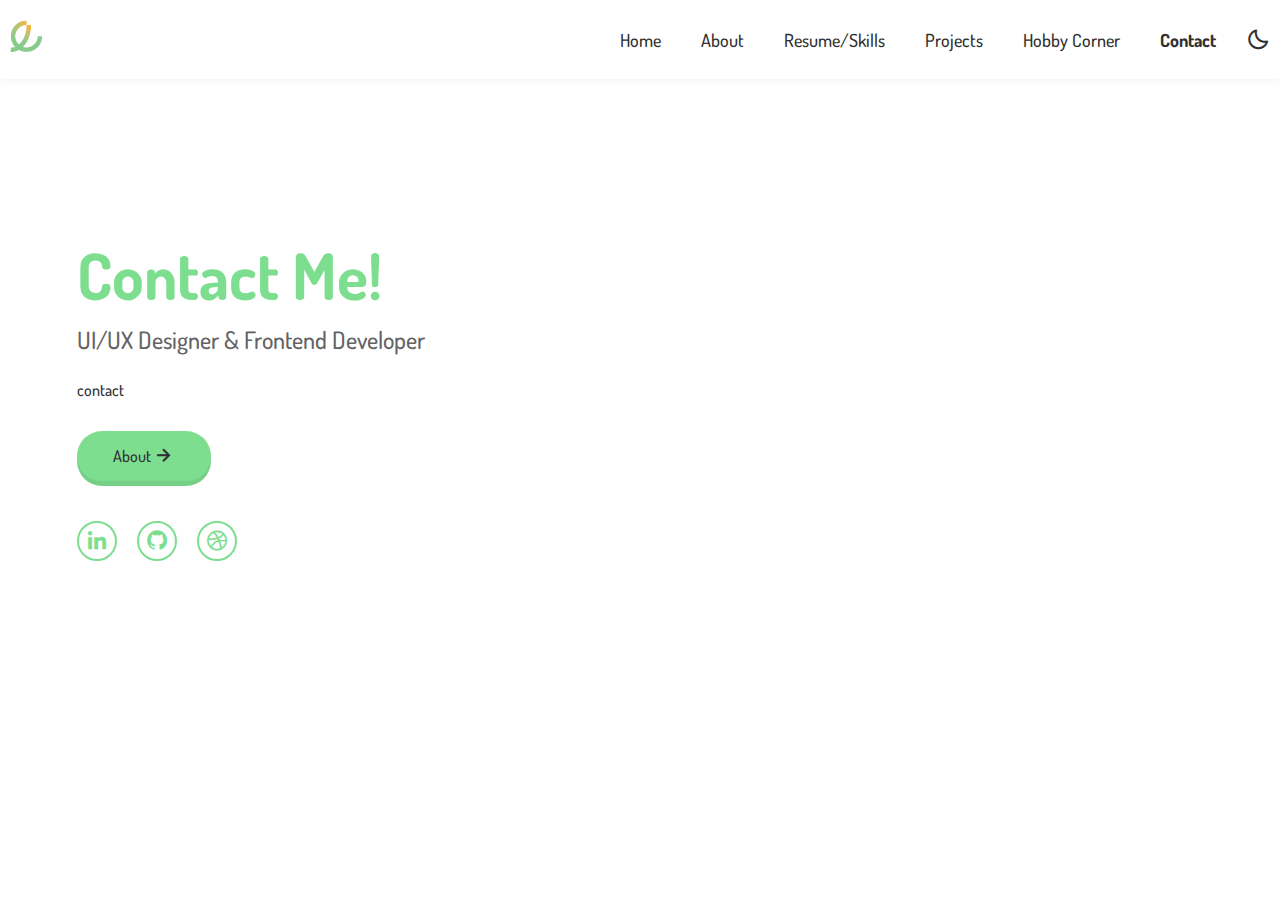
<file: contact.html>
<!DOCTYPE html>
<html lang="en">
  <head>
    <meta charset="UTF-8">
    <meta http-equiv="X-UA-Compatible" content="IE=edge">
    <meta name="viewport" content="width=devide-width, initial-scale=1.0">
    <title>Edmund Chen</title>
    <link href='https://unpkg.com/boxicons@2.1.1/css/boxicons.min.css' rel='stylesheet'>
    <link href='CSS/style.css' rel='stylesheet'>
    <link rel="preconnect" href="https://fonts.googleapis.com">
    <link rel="preconnect" href="https://fonts.gstatic.com" crossorigin>
    <link href="https://fonts.googleapis.com/css2?family=Dosis:wght@200;300;400;500;600;700;800&display=swap" rel="stylesheet">
  </head>
  <body>
    <header class="page_header header">
      <div class="header_container container">
        <div class="header_body">
          <div class="header_leftside">
            <a href="index.html" title="" class="header_logo"> <img src="ASSETS/e logo [Recovered] smallest.png"></a>
          </div>
          <div class="header_rightside">
            <div class="header_menu header-menu">
              <ul class="header-menu_list">
                <li class="header-menu_item">
                  <a href="index.html" title="" class="header-menu_link">Home</a>
                </li>
                <li class="header-menu_item">
                  <a href="about.html" title="" class="header-menu_link">About</a>
                </li>
                <li class="header-menu_item">
                  <a href="skills.html" title="" class="header-menu_link">Resume/Skills</a>
                </li>
                <li class="header-menu_item">
                  <a href="projects.html" title="" class="header-menu_link">Projects</a>
                </li>
                <li class="header-menu_item">
                  <a href="hobbies.html" title="" class="header-menu_link">Hobby Corner</a>
                </li>
                <li class="header-menu_item">
                  <a href="contact.html" title="" class="header-menu_link"><b>Contact</b></a>
                </li>
              </ul>
            </div>
            <div class="header_changer">
              <div class="header_moon">
                <i class='bx bx-moon'></i>
              </div>
            </div>
            <div class="header_mob">
              <div class="header_mob-menu">
                <i class='bx bx-menu' ></i>
              </div>
            </div>
          </div>
        </div>
      </div>
    </header>

    <div class="page_intro intro">
      <div class="intro_container container">
        <div class="intro_body">
          <div class="intro_content">
            <h1 class="intro_title"><span> Contact Me! </span></h1>
            <span class="intro_position">UI/UX Designer & Frontend Developer</span>
            <p class="intro_text"> contact</p>
            <div class="intro_btn">
              <a href="about.html" title="" class="btn"> About <i class='bx bx-right-arrow-alt' ></i></a>
            </div>
            <div class="intro_socials intro-soc">
              <div class="intro-soc_item">
                <a href="https://www.linkedin.com/in/edmundchen9/" target="_blank" title="" class="intro-soc_link"><i class='bx bxl-linkedin'></i></a>
              </div>
              <div class="intro-soc_item">
                <a href="https://github.com/edmundchen9" target = "_blank" title="" class="intro-soc_link"><i class='bx bxl-github' ></i></a>
              </div>
              <div class="intro-soc_item">
                <a href="https://dribbble.com/EdChen9" target = "_blank" title="" class="intro-soc_link"><i class='bx bxl-dribbble'></i></a>
              </div>
            </div>
          </div>
          <div class="intro_img">
            <!-- <img src="assets/ed pic.png" alt=""> -->
          </div>
        </div>
      </div>
    </div>
    

    <script src="js/script.js">
    </script>
  </body>
</html>
</file>
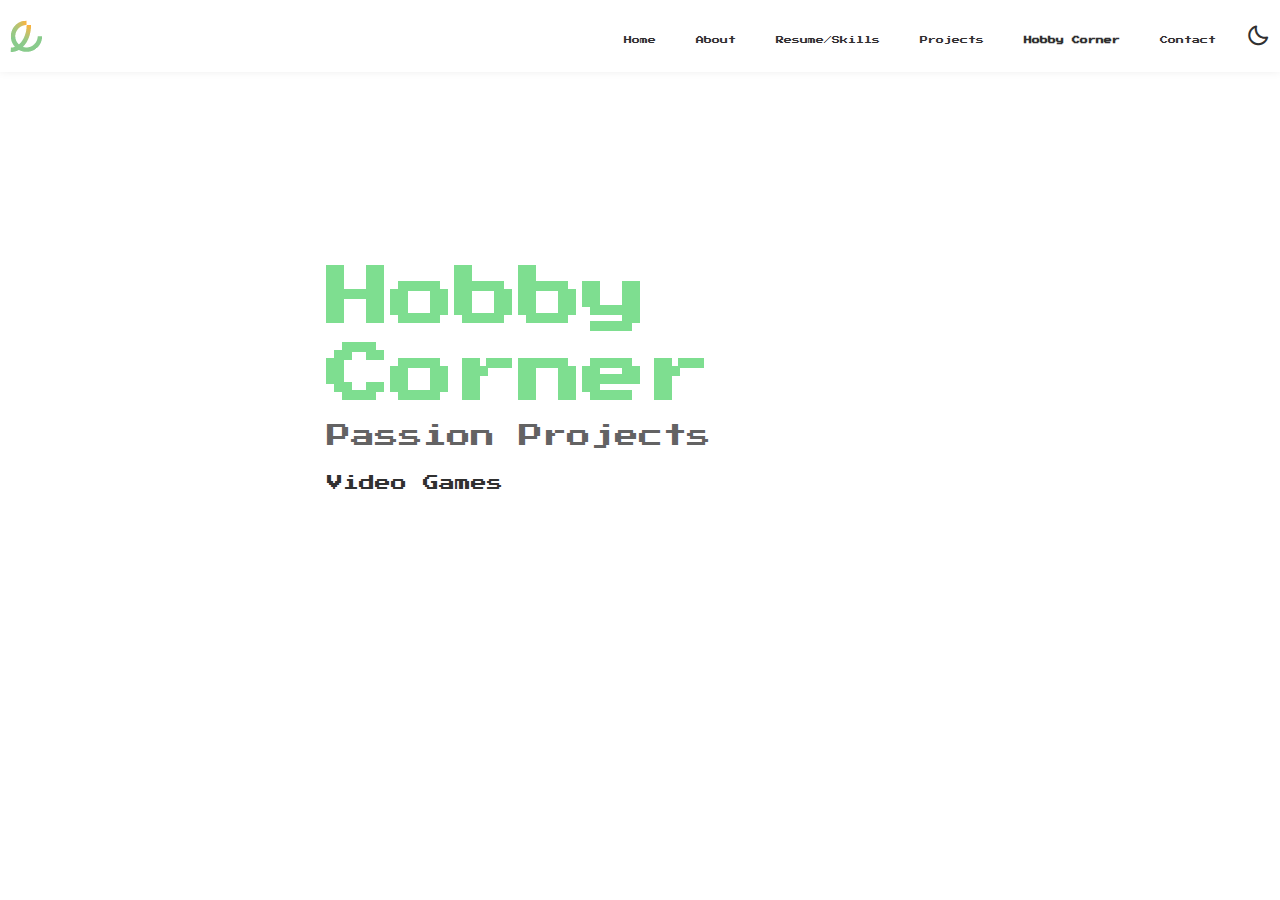
<file: hobbies.html>
<!DOCTYPE html>
<html lang="en">
  <head>
    <meta charset="UTF-8">
    <meta http-equiv="X-UA-Compatible" content="IE=edge">
    <meta name="viewport" content="width=devide-width, initial-scale=1.0">
    <title>Edmund Chen</title>
    <link href='https://unpkg.com/boxicons@2.1.1/css/boxicons.min.css' rel='stylesheet'>
    <link href='CSS/style.css' rel='stylesheet'>
    <link rel="preconnect" href="https://fonts.googleapis.com">
    <link rel="preconnect" href="https://fonts.gstatic.com" crossorigin>
    <link href="https://fonts.googleapis.com/css2?family=Press+Start+2P&display=swap" rel="stylesheet">
  </head>
  <bodyAlt>
    <header class="page_header header">
      <div class="header_container container">
        <div class="header_body">
          <div class="header_leftside">
            <a href="index.html" title="" class="header_logo"> <img src="ASSETS/e logo [Recovered] smallest.png"></a>
          </div>
          <div class="header_rightside">
            <div class="header_menu header-menu">
              <ul class="header-menu_list">
                <li class="header-menu_item">
                  <a href="index.html" title="" class="header-menu_linkAlt">Home</a>
                </li>
                <li class="header-menu_item">
                  <a href="about.html" title="" class="header-menu_linkAlt">About</a>
                </li>
                <li class="header-menu_item">
                  <a href="skills.html" title="" class="header-menu_linkAlt">Resume/Skills</a>
                </li>
                <li class="header-menu_item">
                  <a href="projects.html" title="" class="header-menu_linkAlt">Projects</a>
                </li>
                <li class="header-menu_item">
                  <a href="hobbies.html" title="" class="header-menu_linkAlt"><b>Hobby Corner</b></a>
                </li>
                <li class="header-menu_item">
                  <a href="contact.html" title="" class="header-menu_linkAlt">Contact</a>
                </li>
              </ul>
            </div>
            <div class="header_changer">
              <div class="header_moon">
                <i class='bx bx-moon'></i>
              </div>
            </div>
            <div class="header_mob">
              <div class="header_mob-menu">
                <i class='bx bx-menu' ></i>
              </div>
            </div>
          </div>
        </div>
      </div>
    </header>

    <div class="page_intro intro">
      <div class="intro_container container">
        <div class="intro_body">
          <div class="intro_content">
            <h1 class="intro_title"> <span>Hobby Corner</span></h1>
            <span class="intro_position">Passion Projects</span>
            <p class="intro_text"> Video Games</p>
            </div>
          </div>
          <div class="intro_img">
            <!-- <img src="" alt=""> -->
          </div>
        </div>
      </div>
    </div>
    

    <script src="js/script.js">
    </script>
  </bodyAlt>
</html>
</file>
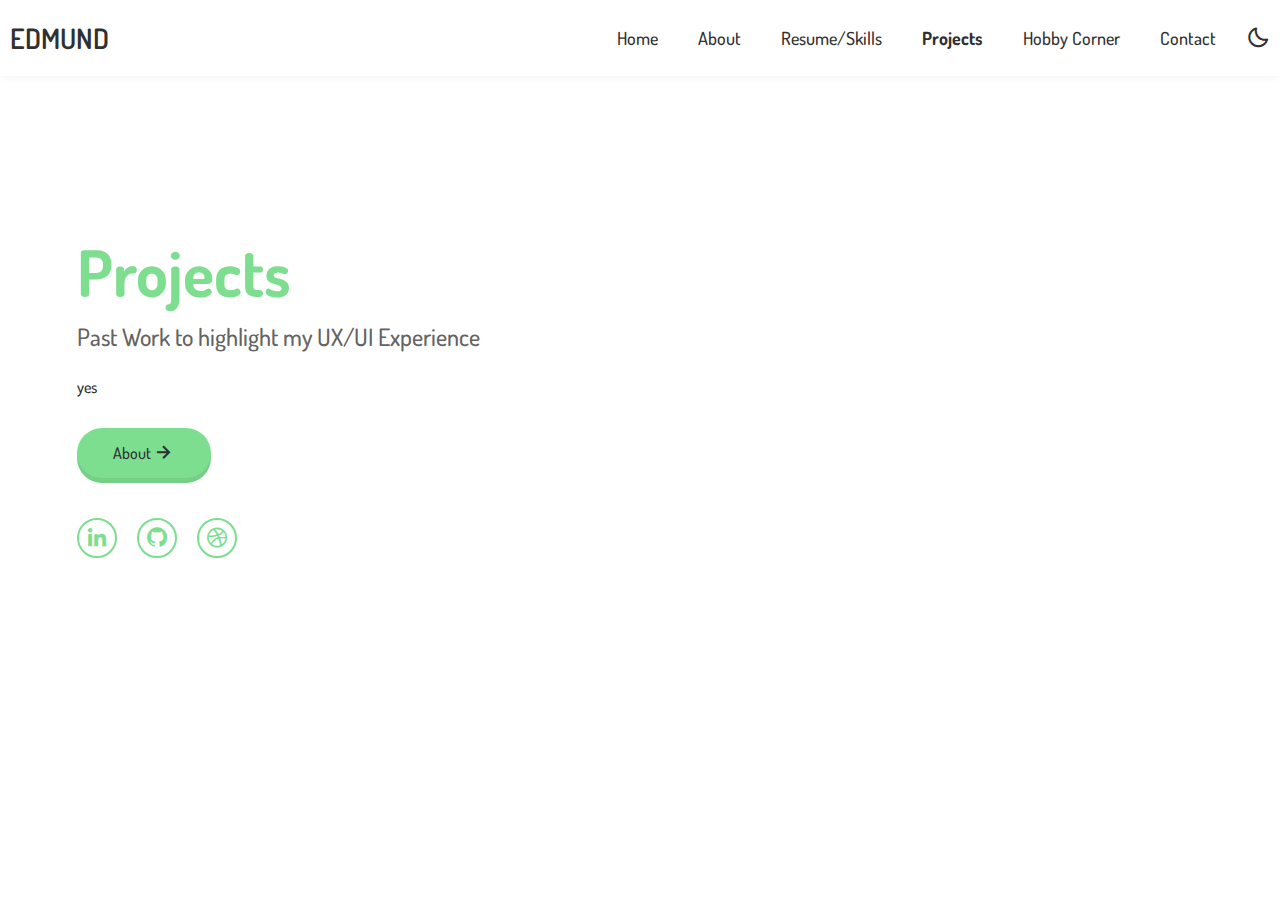
<file: projects.html>
<!DOCTYPE html>
<html lang="en">
  <head>
    <meta charset="UTF-8">
    <meta http-equiv="X-UA-Compatible" content="IE=edge">
    <meta name="viewport" content="width=devide-width, initial-scale=1.0">
    <title>Edmund Chen</title>
    <link href='https://unpkg.com/boxicons@2.1.1/css/boxicons.min.css' rel='stylesheet'>
    <link href='CSS/style.css' rel='stylesheet'>
    <link rel="preconnect" href="https://fonts.googleapis.com">
    <link rel="preconnect" href="https://fonts.gstatic.com" crossorigin>
    <link href="https://fonts.googleapis.com/css2?family=Dosis:wght@200;300;400;500;600;700;800&display=swap" rel="stylesheet">
  </head>
  <body>
    <header class="page_header header">
      <div class="header_container container">
        <div class="header_body">
          <div class="header_leftside">
            <a href="index.html" title="" class="header_logo">EDMUND</a>
          </div>
          <div class="header_rightside">
            <div class="header_menu header-menu">
              <ul class="header-menu_list">
                <li class="header-menu_item">
                  <a href="index.html" title="" class="header-menu_link"> Home</a>
                </li>
                <li class="header-menu_item">
                  <a href="about.html" title="" class="header-menu_link">About</a>
                </li>
                <li class="header-menu_item">
                  <a href="skills.html" title="" class="header-menu_link">Resume/Skills</a>
                </li>
                <li class="header-menu_item">
                  <a href="projects.html" title="" class="header-menu_link"> <b>Projects</b></a>
                </li>
                <li class="header-menu_item">
                  <a href="hobbies.html" title="" class="header-menu_link">Hobby Corner</a>
                </li>
                <li class="header-menu_item">
                  <a href="contact.html" title="" class="header-menu_link">Contact</a>
                </li>
              </ul>
            </div>
            <div class="header_changer">
              <div class="header_moon">
                <i class='bx bx-moon'></i>
              </div>
            </div>
            <div class="header_mob">
              <div class="header_mob-menu">
                <i class='bx bx-menu' ></i>
              </div>
            </div>
          </div>
        </div>
      </div>
    </header>

    <div class="page_intro intro">
      <div class="intro_container container">
        <div class="intro_body">
          <div class="intro_content">
            <h1 class="intro_title"><span>Projects</span></h1>
            <span class="intro_position">Past Work to highlight my UX/UI Experience</span>
            <p class="intro_text"> yes</p>
            <div class="intro_btn">
              <a href="about.html" title="" class="btn"> About <i class='bx bx-right-arrow-alt' ></i></a>
            </div>
            <div class="intro_socials intro-soc">
              <div class="intro-soc_item">
                <a href="https://www.linkedin.com/in/edmundchen9/" target="_blank" title="" class="intro-soc_link"><i class='bx bxl-linkedin'></i></a>
              </div>
              <div class="intro-soc_item">
                <a href="https://github.com/edmundchen9" target = "_blank" title="" class="intro-soc_link"><i class='bx bxl-github' ></i></a>
              </div>
              <div class="intro-soc_item">
                <a href="https://dribbble.com/EdChen9" target = "_blank" title="" class="intro-soc_link"><i class='bx bxl-dribbble'></i></a>
              </div>
            </div>
          </div>
          <div class="intro_img">
            <!-- <img src="assets/ed pic.png" alt=""> -->
          </div>
        </div>
      </div>
    </div>
    

    <script src="js/script.js">
    </script>
  </body>
</html>
</file>
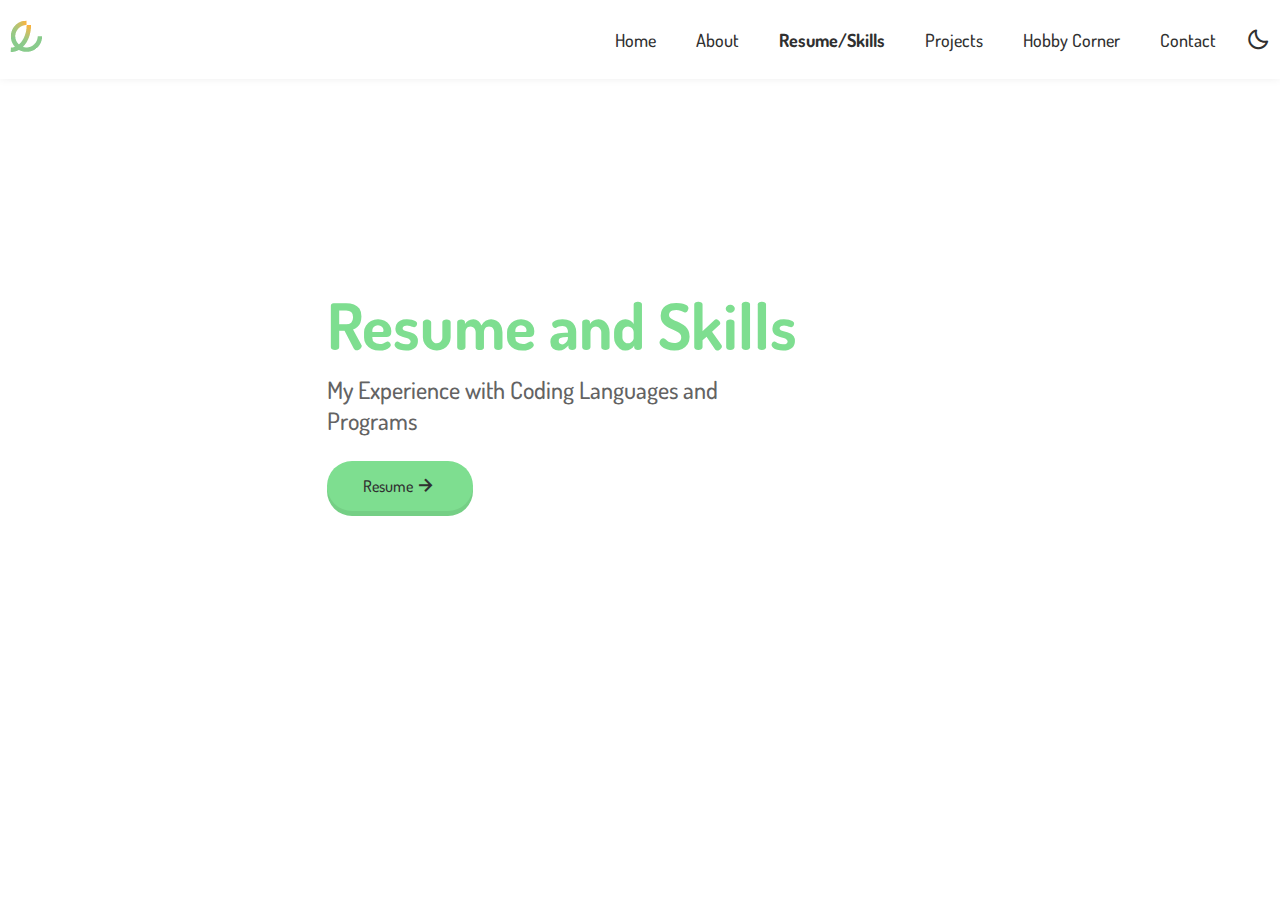
<file: skills.html>
<!DOCTYPE html>
<html lang="en">
  <head>
    <meta charset="UTF-8">
    <meta http-equiv="X-UA-Compatible" content="IE=edge">
    <meta name="viewport" content="width=devide-width, initial-scale=1.0">
    <title>Edmund Chen</title>
    <link href='https://unpkg.com/boxicons@2.1.1/css/boxicons.min.css' rel='stylesheet'>
    <link href='CSS/style.css' rel='stylesheet'>
    <link rel="preconnect" href="https://fonts.googleapis.com">
    <link rel="preconnect" href="https://fonts.gstatic.com" crossorigin>
    <link href="https://fonts.googleapis.com/css2?family=Dosis:wght@200;300;400;500;600;700;800&display=swap" rel="stylesheet">
  </head>
  <body>
    <header class="page_header header">
      <div class="header_container container">
        <div class="header_body">
          <div class="header_leftside">
            <a href="index.html" title="" class="header_logo"> <img src="ASSETS/e logo [Recovered] smallest.png"></a>
          </div>
          <div class="header_rightside">
            <div class="header_menu header-menu">
              <ul class="header-menu_list">
                <li class="header-menu_item">
                  <a href="index.html" title="" class="header-menu_link">Home</a>
                </li>
                <li class="header-menu_item">
                  <a href="about.html" title="" class="header-menu_link">About</a>
                </li>
                <li class="header-menu_item">
                  <a href="skills.html" title="" class="header-menu_link"><b>Resume/Skills</b></a>
                </li>
                <li class="header-menu_item">
                  <a href="projects.html" title="" class="header-menu_link">Projects</a>
                </li>
                <li class="header-menu_item">
                  <a href="hobbies.html" title="" class="header-menu_link">Hobby Corner</a>
                </li>
                <li class="header-menu_item">
                  <a href="contact.html" title="" class="header-menu_link">Contact</a>
                </li>
              </ul>
            </div>
            <div class="header_changer">
              <div class="header_moon">
                <i class='bx bx-moon'></i>
              </div>
            </div>
            <div class="header_mob">
              <div class="header_mob-menu">
                <i class='bx bx-menu' ></i>
              </div>
            </div>
          </div>
        </div>
      </div>
    </header>

    <div class="page_intro intro">
      <div class="intro_container container">
        <div class="intro_body">
          <div class="intro_content">
            <h1 class="intro_title"> <span>Resume and Skills</span></h1>
            <span class="intro_position">My Experience with Coding Languages and Programs</span>
            <div class = "intro_btn">
            <a href="ASSETS/edmund_chen_resume.pdf" target = "_blank" class="btn"> Resume <i class='bx bx-right-arrow-alt' ></i></a>
          </div>
            </div>
          </div>
          <div class="intro_img">
            <!-- <img src="assets/ed pic.png" alt=""> -->
          </div>
        </div>
      </div>
    </div>
    

    <script src="js/script.js">
    </script>
  </body>
</html>
</file>
<file: CSS/style.css>
/* Google Fonts */
@import url('https://fonts.googleapis.com/css2?family=Dosis:wght@200;300;400;500;600;700;800&display=swap');
@import url('https://fonts.googleapis.com/css2?family=Press+Start+2P&display=swap');

/* Variables CSS, color palette */
:root {
  --primary-color: #7ede90;
  --white-color: #FFFFFF;
  --text-color: #303030;
  --gray-color: #636363;
  --invert-primary-color: #7ede90;
  --invert-text-color: #FFFFFF;
  --invert-bg-color: #2B3137;
  --square-color: #7ede90;
}

/* MIGHT WANT TO MAKE A REALLY COOL ANCHOR POINT SCROLL, DO */
html {
	scroll-behavior: smooth;
  scroll-padding-top: 100px;
}

/**
 * Disable smooth scrolling when users have prefers-reduced-motion enabled
 */
 @media screen and (prefers-reduced-motion: reduce) {
	html {
		scroll-behavior: auto;
	}
}


/* scrollbar */
::-webkit-scrollbar {
  width: 12px;
}
::-webkit-scrollbar-thumb {
  background-clip: content-box;
  background-color: #7ede90;
  background-image: linear-gradient(#7ede90, #fbb13c);
  border: 2px solid transparent;
  border-radius: 10px;
  z-index: -1;
}
::-webkit-scrollbar-track {
  background: var(--white-color)
}
.is-black::-webkit-scrollbar-track {
  background: var(--invert-bg-color)
}
/* Main Styles */
.text-center {
  text-align: center;
}

* {
  margin: 0;
  padding: 0;
  box-sizing: border-box;
}
/* Text properties, make an animated background later */
body {
  min-height: 100vh;
  font-family: "Dosis", Arial;
  background: var(--white-color);
  transition: .3s;
}

bodyAlt {
  min-height: 100vh;
  font-family: "Press Start 2P", "Dosis", Arial;
  background: var(--white-color);
  transition: .3s;
}

a {
  text-decoration: none;
}

ul {
  list-style: none;
}

.is-black .h1 {
color: var(--white-color);
}

.is-black .h2 {
color: var(--white-color);
}
.is-black .h3 {
  color: var(--white-color);
}
.is-black .h4 {
  color: var(--white-color);
  }
.is-black .h5 {
  color: var(--white-color);
  }
.is-black .p{
  color: var(--white-color);
  }


.center {
  margin: auto;
  width: 50%;
  padding: 10px;
}
/* container */
.container {
  max-width: 1500px;
  padding:  10px;
  width: 100%;
  margin: 0 auto;
}

.container_flex {
  max-width: 1100px;
  padding:  10px;
  width: 100%;
  margin: 0 auto;
  display: flex;
}

/* top bar HEADER */
.header {
  padding: 10px 0;
  background: var(--white-color);
  box-shadow: 0px -2px 10px rgba(0,0,0,.1);
  transition: .3s;
  position: sticky;
  top: 0;
  left: 0;
  width: 100%;
  z-index: 1;
}

.header_body {
  display: flex;
  justify-content: space-between;
  align-items: center;
  z-index: 1;
}

.header_logo {
  font-weight: 600;
  font-size: 28px;
  color: var(--text-color);
  transition: .3s;
  z-index: 1;
}

.header_rightside {
  display: flex;
  align-items: center;
  z-index: 1;
}

.header-menu_list {
  display: flex;
  align-items: center;
  z-index: 1;
}

.header-menu_item {
  padding: 0 20px;
  z-index: 1;
}

.header-menu_link {
  font-weight: 500;
  font-size: 18px;
  color: var(--text-color);
  display: inline-flex;
  position: relative;
  transition: .3s;
  z-index: 1;
}

.header-menu_linkAlt {
  font-weight: 500;
  font-size: 8px;
  color: var(--text-color);
  display: inline-flex;
  position: relative;
  transition: .3s;
  z-index: 1;
}

.header-menu_link:after {
  content: '';
  position: absolute;
  left: 0;
  bottom: -10px;
  width: 0;
  height: 4px;
  background: var(--primary-color);
  border-radius: 2px;
  transition: .3s;
  z-index: 1;
}

.header-menu_link:hover:after {
  width: 100%;
}

.header_moon {
  display: flex;
  align-items: center;
  margin-left: 10px;
  font-size: 24px;
  color: var(--text-color);
  cursor: pointer;
  transition: .3s;
}

.header_mob-menu {
  margin-left: 10px;
  font-size: 26px;
  color: var(--text-color);
  cursor: pointer;
  transition: .3s;
  display: flex;
  align-items: center;
}

.header_mob {
  display: none;
}

/* START OF INTRO, BODIES */
.intro {
  min-height: calc(80vh - 80px);
  display: flex;
  align-items: center;
  font-weight: 500;
  margin-bottom: 200px;
}

.skillsIntro {
  min-height: calc(80vh - 80px);
  display: flex;
  align-items: center;
  font-weight: 500;
}

.intro_body {
  background: transparent;
  display: flex;
  align-items: center;
  justify-content: center;
  padding: 30px 0;
}

.intro_content {
  max-width: 500px;
  width: 100%;
  padding-right: 20px;
  margin-right: 10%;
}

.intro_img {
  max-width: 500px;
  width: 100%;
}

.intro_img img {
  display: block;
  width: 100%;
}

.intro_title {
  font-weight: 700;
  font-size: 64px;
  line-height: 1.2;
  color: var(--text-color);
  margin-bottom: 10px;
  transition: .3s;
}
/* Intro title color, when loads color changes slightly for a bit */

.intro_title span {
  color: var(--primary-color);
  transition: .3s;
}

.intro_position {
  display: block;
  font-weight: 500;
  font-size: 24px;
  color: var(--gray-color);
  margin-bottom: 25px;
}

.is-black .intro_position {
  color: var(--white-color)
}

.intro_position {
  display: block;
  font-weight: 500;
  font-size: 24px;
  color: var(--gray-color);
  margin-bottom: 25px;
}

.intro_positionAlt {
  display: block;
  font-weight: 500;
  font-size: 24px;
  color: var(--text-color);
  margin-bottom: 25px;
}

.intro_text {
  font-size: 16px;
  line-height: 1.3;
  color: var(--text-color);
  margin-bottom: 30px;
  transition: .3s;
}

.skills {
  min-height: calc(200vh - 80px);
  display: flex;
  align-items: center;
}

.skills_body {
  background: transparent;
  display: flex;
  align-items: center;
  justify-content: center;
  padding: 30px 150px;
  position: relative;
  height: auto;
}

.skills_content {
  max-width: 500px;
  width: 100%;
  padding-right: 20px;
  display: inline-block;
  vertical-align: top;
  display: inline-block;
  margin-right: 25%;
}
/* Have two elements align side by side and collapse to columns when shrinking width */
.skills_img {
  max-width: 500px;
  width: 100%;
    display: inline-block;
}

.skills_img img {
  display: block;
  width: 100%;
}

.skills_title {
  font-weight: 600;
  font-size: 64px;
  line-height: 1.2;
  color: var(--text-color);
  margin-bottom: 10px;
  transition: .3s;
}
/* Intro title color, when loads color changes slightly for a bit */

.skills_title span {
  color: var(--primary-color);
  transition: .3s;
  font-size: 48px;
}

.skills_position {
  display: block;
  font-weight: 500;
  font-size: 24px;
  color: var(--gray-color);
  margin-bottom: 25px;
}

.skills_positionAlt {
  display: block;
  font-weight: 500;
  font-size: 24px;
  color: var(--text-color);
  margin-bottom: 25px;
}

.skills_text {
  font-size: 16px;
  line-height: 1.3;
  color: var(--text-color);
  margin-bottom: 30px;
  transition: .3s;
}
.btn {
  display: inline-flex;
  background: var(--primary-color);
  box-shadow: 0 5px 0 #75cf85;
  border-radius: 30px;
  padding: 13px 36px;
  align-items: center;
  justify-content: center;
  font-weight: 500;
  font-size: 16px;
  color: var(--text-color);
  transition: .3s;
}

.btn:active{
  box-shadow: none;
  transform: translateY(5px);
}
.btn .bx {
  font-size: 24px;
}
/* option to do a button hover if you want */
/*
.btn:hover {
  background: var(--primary-color);
  color: var(--white-color);
}
*/

.intro-soc {
  display: flex;
  margin: 0 -10px;
  margin-top: 40px;
  align-items: center;
}

.intro-soc_item {
  padding: 0 10px;
}

.intro-soc_link {
  display: flex;
  width: 40px;
  height: 40px;
  border-radius: 50%;
  align-items: center;
  justify-content: center;
  border: 2px solid var(--primary-color);
  background: transparent;
  font-size: 24px;
  color: var(--primary-color);
  transition: .3s;
}

.intro-soc_link:hover {
  background: var(--primary-color);
  color: var(--white-color);
  transform: scale(1.15);
}

/*
.slides {
  height: 10rem;
  width: 150px;
}
*/
.slide_body{
align-items: center;
background: #e3e3e3;
display: flex;
height: 100vh;
justify-content: center;
}
@keyframes scroll {
0% {
  transform: translateX(0);
}
100% {
  transform: translateX(calc(-250px * 7));
}
}
.slider {
background: none;
height: 200px;
margin: auto;
overflow: hidden;
position: absolute;
width: 35%;
justify-content: center;
display: block;
}

.slider::before, .slider::after {
background: linear-gradient(to right, rgba(255, 255, 255, 1) 0%, rgba(255, 255, 255, 0) 100%);
height: 100px;
position: absolute;
width: 150px;
z-index: 2;
}
.slider::after {
right: 0;
top: 0;
transform: rotateZ(180deg);
}
.slider::before {
left: 0;
top: 0;
}
.slider .slide-track {
animation: scroll 20s linear infinite;
display: flex;
/* 125 px = icon * x amount of icons */
width: calc(125px * 6);
}
.slider .slides {
height: 100px;
width: 250px;
}

.skills_stats {
  background: none;
  height: 500px;
  margin: auto;
  overflow: hidden;
  position: relative;
  width: 360px;
  justify-content: right;
  }


/* Black Styles */

body.is-black {
  background: var(--invert-bg-color);
}

.is-black .header {
  background: var(--invert-bg-color);
  box-shadow: 0px -2px 10px rgba(0,0,0,.5);
}

.is-black .header_logo {
  color: var(--invert-text-color);
}

.is-black .header-menu_link {
  color: var(--invert-text-color);
}

.is-black .header-menu_link:after {
  background: var(--invert-primary-color);
}

.is-black .header_moon {
  color: var(--invert-text-color);
}

.is-black .intro_title {
  color: var(--invert-text-color);
}

.is-black .intro_title span {
  color: var(--invert-primary-color);
}

.is-black .intro_text {
  color: var(--invert-text-color);
}

.is-black .btn {
  color: var(--invert-text-color);
  border-color: var(--invert-text-color);
}

/*
.is-black .btn:hover {
  background: var(--invert-primary-color);
  color: var(--white-color);
}
*/

.is-black .intro-soc_link {
  color: var(--invert-primary-color);
  border-color: var(--invert-primary-color);
}

.is-black .intro-soc_link:hover {
  background: var(--invert-primary-color);
  color: var(--white-color);
}

.is-black .header_mob-menu {
  color: var(--invert-text-color);
}

/*
.carousel{
scroll-snap-type: x mandatory;
scroll-padding: 0 24px;
}
/* square animations */
*/

.box-area{
  position: absolute;
  top: 0;
  left: 0;
  width: 100%;
  height: 100%;
  overflow: hidden;
  z-index: -1;
}

.box-area li{
  position: absolute;
  list-style: none;
  width: 0px;
  height: 0px;
  bottom: -100px;
  border-radius: 5px;
  background: var(--square-color);
  /* NO FILL */
  /* border: 3px solid var(--square-color); */
  animation: animate 30s linear infinite;
  z-index: -10;
}

.box-area li:nth-child(1){
  left: 86%;
  width: 80px;
  height: 80px;
  bottom: -100px;
  animation-delay: 0s;
  animation-duration: 10s;
  z-index: -10;
  --square-color: #ED4D6E;
}

.box-area li:nth-child(2){
  left: 40%;
  width: 40px;
  height: 40px;  
  --square-color: #C3BEF7;
  border-radius: 50%;
  bottom: -100px;
  animation-delay: 5s;
  animation-duration: 10s;
  z-index: -10px;
}

.box-area li:nth-child(3){
  left: 60%;
  width: 45px;
  height: 45px;
  bottom: -100px;
  animation-delay: 7s;
  animation-duration: 10s;
  z-index: -10px;
  --square-color: #187795;
}

.box-area li:nth-child(4){
  left: 15%;
  width: 30px;
  height: 30px;
  bottom: -100px;
  content: "";
  position: absolute;
  width: 0;
  height: 0;
  border-left: 50px solid transparent;
  border-right: 50px solid transparent;
  --square-color: #FBB13C;
  border-bottom: 28.8675px solid var(--square-color);
  animation-delay: 2s;
  animation-duration: 10s;
  z-index: -10px;
}

.box-area li:nth-child(5){
  left: 25%;
  width: 50px;
  height: 80px;
  border-radius: 50px 50px 0 0;
  width: 45px;
  height: 45px;
  bottom: -100px;
  border-bottom: 28.8675px solid var(--square-color);
  animation-delay: 5s;
  animation-duration: 10s;
  z-index: -10px;
}

@keyframes animate{
  0%{
    transform: translateY(0) rotate(0deg);
    opacity: 1;
  }
  100%{
    transform: translateY(-800px) rotate(360deg);
    opacity: 0;
  }
}
  /* colors to use #ED4D6E (red), #C3BEF7 (lilac), #FBB13C (orange), #0C120C (black chocolate, p nice), #454545 onix, #187795 teal blue */

/* create a bar that animates from left to right to a certain point */

.containerBar{
  width: 100%;
  margin: 0 auto;
  top:0; right:0; 
}
.containerBar_flex {
  max-width: 1100px;
  padding:  10px;
  width: 100%;
  margin: 0 auto;
  display: flex;
}
@keyframes load{
  from {
    width: 0%
  }
}
@-webkit-keyframes load{
  from {
    width: 0%
  }
}
@-moz-keyframes load{
  from {
    width: 0%
  }
}
@-o-keyframes load{
  from {
    width: 0%
  }
}

.bar{
  background-color: #EEE;
  padding: 2px;
  border-radius: 20px;
  margin-bottom: 5px;
  font-size: 14px;
  color: var(--invert-bg-color);
  font-weight: 900;

}
.bar::before{
  content:  attr(data-skill);
  background-color: var(--primary-color);
  display: inline-block;
  padding: 5px 0 5px 10px;
  border-radius: inherit;
  animation: load 2s 0s;
  -webkit-animation: load 2s 0s;
  -moz-animation: load 2s 0s;
  -o-animation: load 2s 0s;
}

.bar.front::before{
  background-color: var(--primary-color);
}
.bar.back::before{
  background-color: #FBB13C;
}

.bar.learning::before{
  width: calc(40% - 10px);
}
.bar.basic::before{
  width: calc(60% - 10px);
}
.bar.intermediate::before{
  width: calc(70% - 10px);
}
.bar.advanced::before{
  width: calc(90% - 10px);
}
.bar.expert::before{
  width: calc(100% - 10px);
}

/* Typewriter effect CODE: https://www.codeply.com/go/orizmNWvT3/css-only-typing-animation-with-multiple-words */
  .typewriter {
    display: flexbox;
}

.typewriter .static {
    color: var(--text-color);
    font-size: 48px;
    font-weight: 500;
    width: 100%;
}

.is-black .typewriter .static {
    color: white;
    font-size: 48px;
    font-weight: 500;
}
.typewriter span {
    color: #7ede90;
    font-weight: 800;
    width: 100%;
}

.typewriter span1 {
    color: #fbb13c;
    font-weight: 800;
    width: 100%;
}


.typewriter .types{
    line-height: 90px;
    height: 80px;
    overflow: hidden; 
    margin-top: -10px;
    margin-right: 50px;
}

.types li{
    list-style: none;
    font-weight: 800;
    font-size: 48px;
    position:relative;
    top: 0;
    animation: slide 16s steps(4)
    infinite;
    }

.types li {
    position: relative;
}

.types li::after{
    content: "";
    position:absolute;
    font-size: 36px;
    height: 100%;
    width: 100%;
    animation: typing 4s steps(17) 
    infinite;
    border-left: 3px solid #fbb13c;
    left: 0;
    background: white;
    }

.is-black .types li::after{
    content: "";
    position:absolute;
    font-size: 36px;
    height: 100%;
    width: 100%;
    animation: typing 4s steps(17) 
    infinite;
    border-left: 3px solid #fbb13c;
    left: 0;
    background: var(--invert-bg-color);
        }


/* Three evenly spaced boxes that are centered center. Each box will have an icon, number, and description */
.icon-box {
  display: flex;
  justify-content: center;
  align-items: center;
  flex-wrap: wrap;
  text-align: center;
  margin: 0 auto;
  width: 100%;
  padding: 5rem 5rem;
}

.icon-box .box {
  flex: 1 1 300px;
  padding: 1rem;
  margin: 1rem;
  border: 1px solid #ddd;
  border-radius: 5px;
  box-shadow: 0 2px 5px rgba(0, 0, 0, 0.1);
  transition: all 0.3s;
}

.icon-box .box:hover {
  box-shadow: 0 5px 10px rgba(0, 0, 0, 0.2);
}

.icon-box .box .icon {
  font-size: 2rem;
  margin-bottom: 1rem;
  color: #fbb13c;
}

  /* The typing effect */
  @keyframes typing {
    40%,
    60% {
        left: calc(100% + 30px);
    }
    100%{
        left: 0;
    }
  }

  @keyframes slide{
    100%{
        top: -360px;
    }
  }


/* Media Queries */

@media (max-width: 1023px) {
  .header-menu_link {
    font-size: 16px;
  }
  .header_logo {
    font-size: 24px;
  }
  .intro_title {
    font-size: 60px;
  }
  .intro_position {
    font-size: 24px;
    margin-bottom: 20px;
  }
  .intro_text {
    font-size: 16px;
    margin-bottom: 20 px;
  }
  .intro-soc {
    margin-top: 20px;
  }
  .btn {
    font-size: 14px;
  }
  .btn .bx {
    font-size: 20px;
  }
  .typewriter {
    display: flexbox;
    justify-content: center;
}
}

@media (max-width: 767px) {
  .header {
    padding: 20px 0;
  }
  .intro {
    min-height: calc(100vh - 69px);
  }
  .header-menu {
    position: fixed;
    top: 69px;
    left: 100%;
    width: 100%;
    height: calc(100vh - 69px);
    background: rgba(255,255,255,.9);
    display: flex;
    justify-content: center;
    align-items: center;
    transition: .3s;
  }
  .header-menu.is-active {
    left: 0;
  }
  .header-menu_list {
    flex-direction: column;
  }
  .header_mob {
    display: block;
  }
  .is-black .header-menu {
    background: rgba(0,0,0,.8);
  }
  .header-menu_item:not(:last-child) {
    margin-bottom: 20px;
  }
  .header-menu_link {
    font-size: 24px;
  }
  .intro_body {
    flex-direction: column-reverse;
  }
  .intro_img {
    margin-bottom: 30px;
  }
  .intro_content {
    padding: 0;
  }
  .intro_title {
    font-size: 32px;
    text-align: center;
  }
  .intro_position {
    text-align: center;
  }
  .intro_text {
    text-align: center;
  }
  .intro_btn {
    display: flex;
    justify-content: center;
  }
  .intro-soc {
    justify-content: center;
  }
  .skills_body{
    display: flex;
    justify-content: center;
    flex-direction: column;
  }
  .typewriter {
    margin: 0 17.5%;
}
}

.padding{
  padding: 30px;
}

.projectContainer {
  display: flex;
  flex-wrap: wrap;
  margin: -10px; /* negative margin of half the gutter width to compensate for the gutter */
  width: 50%;
  margin-left: 25%;
}

.item {
  width: calc(50% - 20px); /* 50% of the container width minus the gutter width */
  max-width: 300px;
  margin: 10px; /* gutter width */
  box-shadow: 0 4px 6px rgba(0,0,0,0.1); /* slight drop shadow */
  transition: all 0.3s ease; /* smooth transition on hover */
}

.item:hover {
  box-shadow: 0 15px 30px rgba(0,0,0,0.2); /* stronger drop shadow on hover */
  transform: scale(1.05); /* slight zoom on hover */
}

.item img {
  width: 100%; /* image should fill the entire item */
  height: auto;
}

.item .description {
  position: absolute;
  top: 0;
  bottom: 0;
  left: 0;
  right: 0;
  background: rgba(255,255,255,0.8); /* semi-transparent white background for the text */
  color: #333; /* dark text color */
  visibility: hidden; /* hide the text by default */
  opacity: 0; /* make the text invisible by default */
  transition: all 0.3s ease; /* smooth transition on hover */
  display: flex; /* enable flexbox layout */
  align-items: center; /* center items vertically */
  justify-content: center; /* center items horizontally */
  font-weight: bold;
}

.item:hover .description {
  visibility: visible; /* show the text on hover */
  opacity: 1; /* make the text visible on hover */
}



/* USE THIS FOR FORMS LATER IN INDEX */
/* <!-- <div class="page_info info">
  <div class="info_container container">
      <div class="info_img">
        <img src="ASSETS/yelp thumbnail.png" alt="">
      </div>
  </div>
</div> -->

<!--<head>
    <title>Form Handler</title>
  </head>
  <body>
    <h1>Form Handler</h1>
    <?php
      if (isset($_POST['name']) && isset($_POST['address']) && isset($_POST['summary'])) {
        $name = $_POST['name'];
        $address = $_POST['address'];
        $summary = $_POST['summary'];

        mail('example@example.com', 'Form Submission', "Name: $name\nAddress: $address\nSummary: $summary");

        echo "<p>Form submitted!</p>';
      } else {
        echo '<p>Form not submitted :(</p>';
      }
    ?>
  </body>
  <form action="https://www.example.com/form-handler.php" method="post">
  <div>
    <label for="name">Name:</label>
    <input type="text" name="name" id="name" placeholder="Jane Doe">
  </div>
  <div>
    <label for="address">Address</label>
    <input type="text" name="address" id="address" placeholder="123 Main Street">
  </div>
  <div>
    <label for="summary">Summary</label>
    <textarea name="summary" id="summary" placeholder="Summaryummarize your essay here"></textarea>
  </div>
  <div>
    <input type="submit" value="Sendmit Form">
  </div>
</form> --> */
</file>
